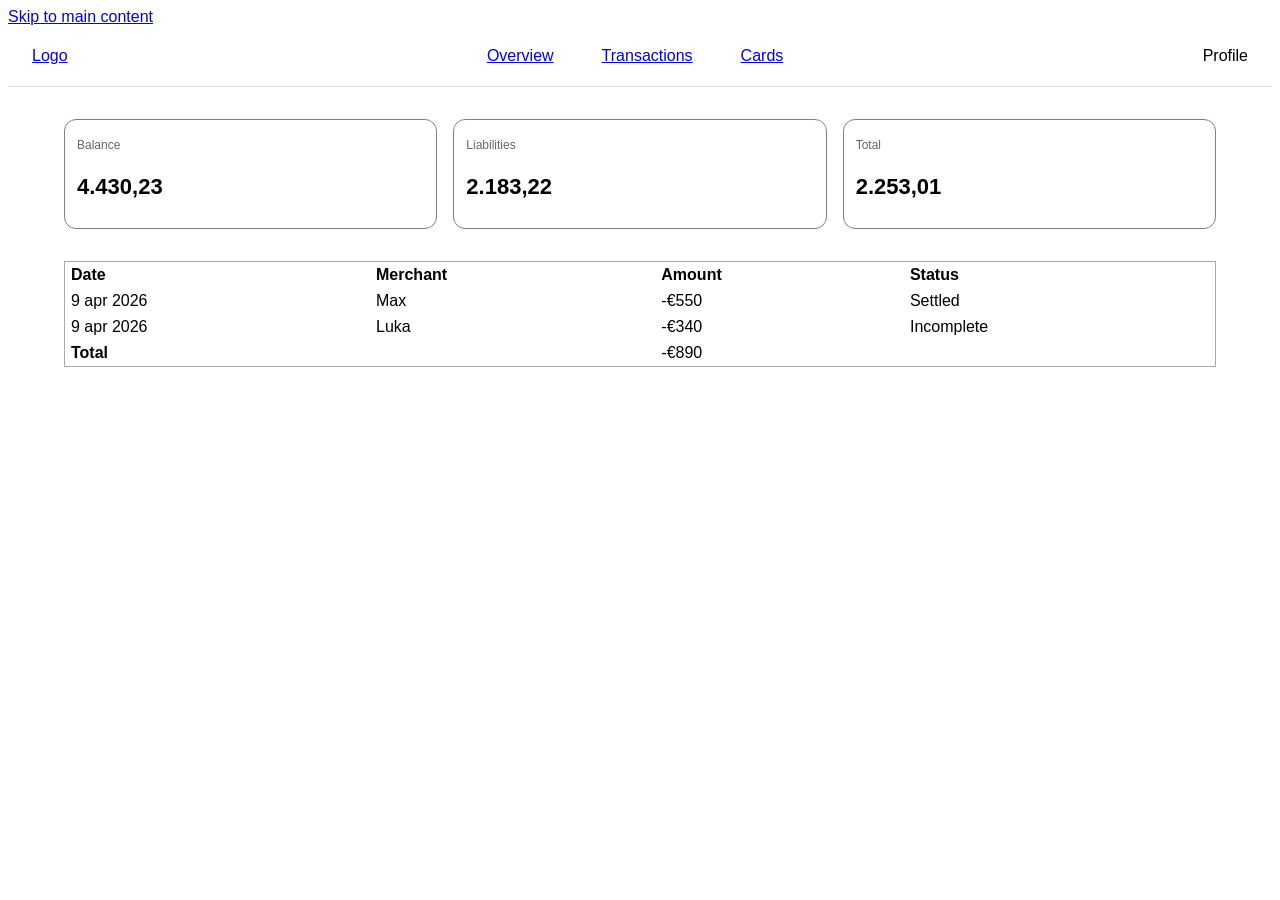
<file: index.html>
<!DOCTYPE html>
<html lang="en">
<head>
    <meta charset="UTF-8"/>
    <title>Semantic HTML</title>
    <link rel="stylesheet" href="style.css"/>
</head>
<body>
    <a href="#main-content">Skip to main content</a>
    <header>
        <nav class="navbar">
            <span><a href="#" class="logo">Logo</a></span>
            <ul class="nav-links">
                <li><a href="#">Overview</a></li>
                <li><a href="#">Transactions</a></li>
                <li><a href="#">Cards</a></li>
            </ul>
            <div class="profile">Profile</div>
        </nav>
    </header>
    <main id="main-content">
        <section aria-labelledby="stats-heading">
            <h2 id="stats-heading" class="sr-only">Stats section</h2>

            <div class="stats">
                <div class="stat-cards">
                    <p class="stat-label">Balance</p>
                    <p class="stat-value">4.430,23</p>
                </div>
                <div class="stat-cards">
                    <p class="stat-label">Liabilities</p>
                    <p class="stat-value">2.183,22</p>
                </div>
                <div class="stat-cards">
                    <p class="stat-label">Total</p>
                    <p class="stat-value">2.253,01</p>
                </div>
            </div>
        </section>
        <section aria-labelledby="table-heading">
            <h2 id="table-heading" class="sr-only">Table section</h2>

            <table class="table">
                <caption class="sr-only">Recent transactions, sorted by date</caption>
                <thead>
                <tr>
                    <th scope="col">Date</th>
                    <th scope="col">Merchant</th>
                    <th scope="col">Amount</th>
                    <th scope="col">Status</th>
                </tr>
                </thead>
                <tbody>
                <tr>
                    <td><time datetime="2026-04-09">9 apr 2026</time></td>
                    <td>Max</td>
                    <td><span aria-label="minus 550 euro">-€550</span></td>
                    <td><span role="status">Settled</span></td>
                </tr>
                <tr>
                    <td><time datetime="2026-04-09">9 apr 2026</time></td>
                    <td>Luka</td>
                    <td><span aria-label="minus 340 euro">-€340</span></td>
                    <td><span role="status">Incomplete</span></td>
                </tr>
                </tbody>
                <tfoot>
                <tr>
                    <th scope="row" colspan="2">Total</th>
                    <td><span aria-label="minus 890 euro">-€890</span></td>
                    <td></td>
                </tr>
                </tfoot>
            </table>
        </section>
    </main>
</body>
</html>
</file>
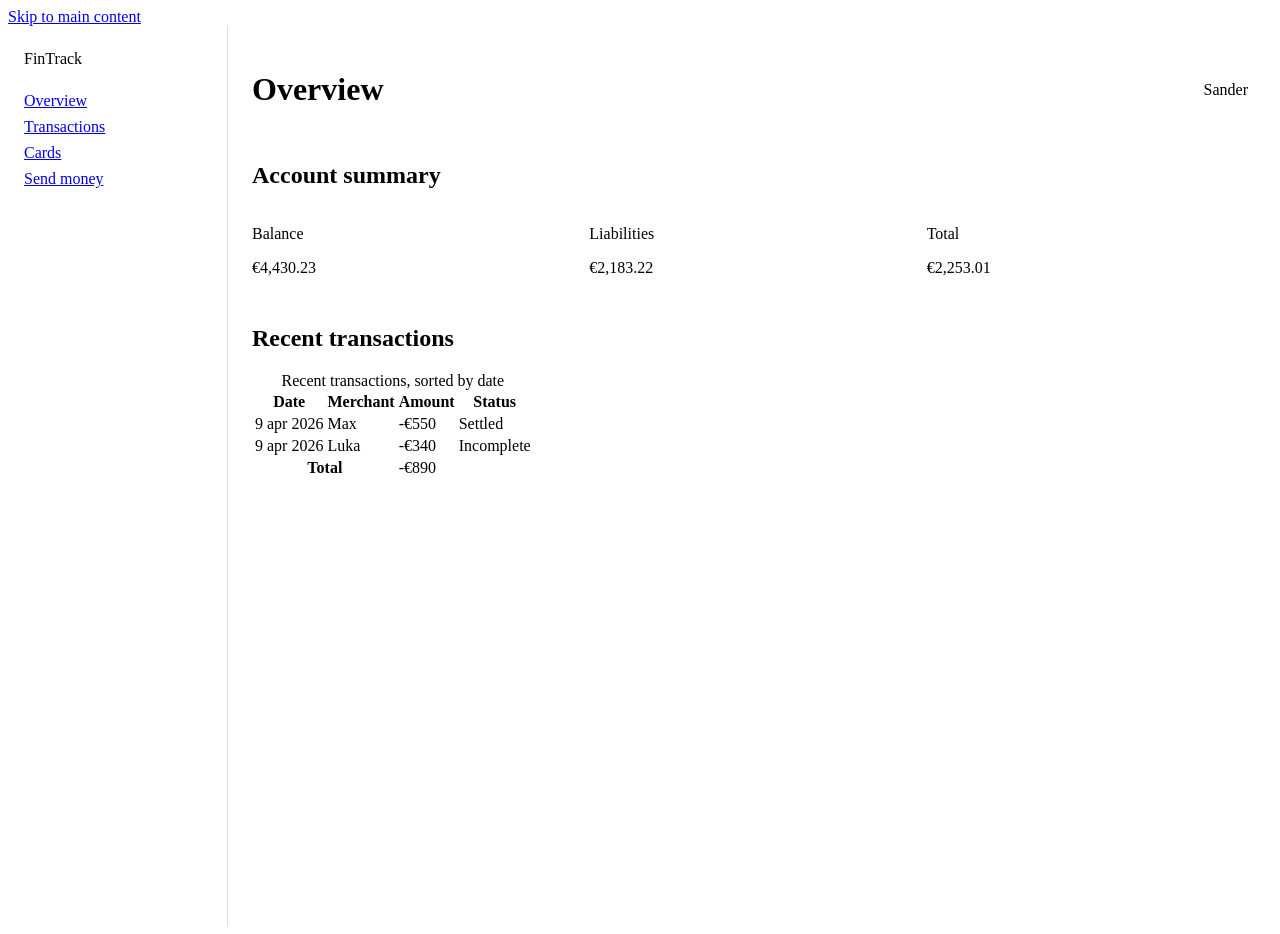
<file: indexgrid.html>
<!DOCTYPE html>
<html lang="en">
<head>
    <meta charset="UTF-8"/>
    <title>grid layout</title>
    <link rel="stylesheet" href="stylegrid.css"/>
</head>
<body>
<a href="#main-content" class="sr-only">Skip to main content</a>

<div class="dashboard">

    <aside class="sidebar">
        <span class="logo">FinTrack</span>
        <nav aria-label="Sidebar navigation">
            <ul>
                <li><a href="#">Overview</a></li>
                <li><a href="#">Transactions</a></li>
                <li><a href="#">Cards</a></li>
                <li><a href="#">Send money</a></li>
            </ul>
        </nav>
    </aside>

    <div class="content">
        <header class="topbar">
            <h1>Overview</h1>
            <span class="profile">Sander</span>
        </header>

        <main id="main-content">
            <section aria-labelledby="stats-heading">
                <h2 id="stats-heading" class="sr-only">Account summary</h2>
                <div class="stats">
                    <div class="stat-cards">
                        <p class="stat-label">Balance</p>
                        <p class="stat-value">€4,430.23</p>
                    </div>
                    <div class="stat-cards">
                        <p class="stat-label">Liabilities</p>
                        <p class="stat-value">€2,183.22</p>
                    </div>
                    <div class="stat-cards">
                        <p class="stat-label">Total</p>
                        <p class="stat-value">€2,253.01</p>
                    </div>
                </div>
            </section>

            <section aria-labelledby="table-heading">
                <h2 id="table-heading" class="sr-only">Recent transactions</h2>
                    <table class="table">
                        <caption class="sr-only">Recent transactions, sorted by date</caption>
                        <thead>
                        <tr>
                            <th scope="col">Date</th>
                            <th scope="col">Merchant</th>
                            <th scope="col">Amount</th>
                            <th scope="col">Status</th>
                        </tr>
                        </thead>
                        <tbody>
                        <tr>
                            <td><time datetime="2026-04-09">9 apr 2026</time></td>
                            <td>Max</td>
                            <td><span aria-label="minus 550 euro">-€550</span></td>
                            <td><span role="status">Settled</span></td>
                        </tr>
                        <tr>
                            <td><time datetime="2026-04-09">9 apr 2026</time></td>
                            <td>Luka</td>
                            <td><span aria-label="minus 340 euro">-€340</span></td>
                            <td><span role="status">Incomplete</span></td>
                        </tr>
                        </tbody>
                        <tfoot>
                        <tr>
                            <th scope="row" colspan="2">Total</th>
                            <td><span aria-label="minus 890 euro">-€890</span></td>
                            <td></td>
                        </tr>
                        </tfoot>
                    </table>
            </section>
        </main>
    </div>

</div>
</body>
</html>
</file>
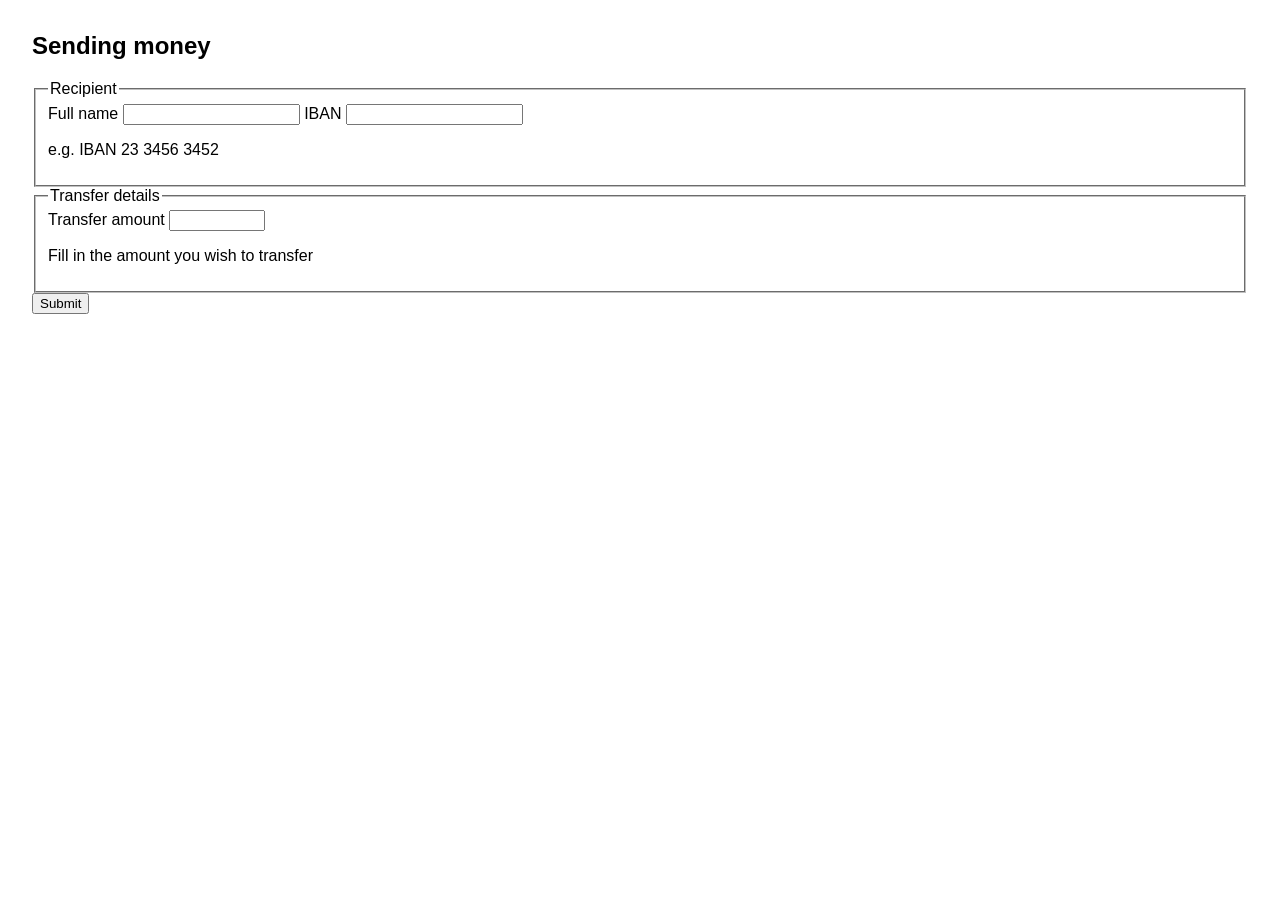
<file: transfer.html>
<!DOCTYPE html>
<html lang="en">
<head>
    <meta charset="UTF-8"/>
    <title>Transfer forms</title>
    <link rel="stylesheet" href="style.css"/>
</head>
<body>
    <a href="#main-content" class="sr-only">Skip to main content</a>
    <main id="main-content">
        <form aria-labelledby="transfer-heading" novalidate>
            <h2 id="transfer-heading">Sending money</h2>

            <fieldset>
                <legend>Recipient</legend>

                <label for="recipient-name">Full name</label>
                <input
                    type="text"
                    id="recipient-name"
                    name="recipient-name"
                    autocomplete="off"
                    aria-describedby="name-error"
                    required
                >
                <p id="name-error" role="alert" hidden>Enter your full name</p>


                <label for="recipient-iban">IBAN</label>
                <input
                    type="text"
                    inputmode="text"
                    id="recipient-iban"
                    name="recipient-iban"
                    autocomplete="off"
                    aria-describedby="iban-hint iban-error"
                    required
                >
                <p id="iban-hint">e.g. IBAN 23 3456 3452</p>
                <p id="iban-error" role="alert" hidden>Please fill in your IBAN</p>
            </fieldset>

            <fieldset>
                <legend>Transfer details</legend>

                <label for="recipient-amount">Transfer amount</label>
                <input
                    type="number"
                    inputmode="decimal"
                    id="recipient-amount"
                    name="recipient-amount"
                    autocomplete="off"
                    aria-describedby="amount-hint amount-error"
                    min="0.01"
                    max="10000"
                    step="0.01"
                    required
                >
                <p id="amount-hint">Fill in the amount you wish to transfer</p>
                <p id="amount-error" role="alert" hidden> Enter an amount between 0.01 and 10.000</p>
            </fieldset>

            <button type="submit">Submit</button>
        </form>
    </main>
</body>
</html>
</file>
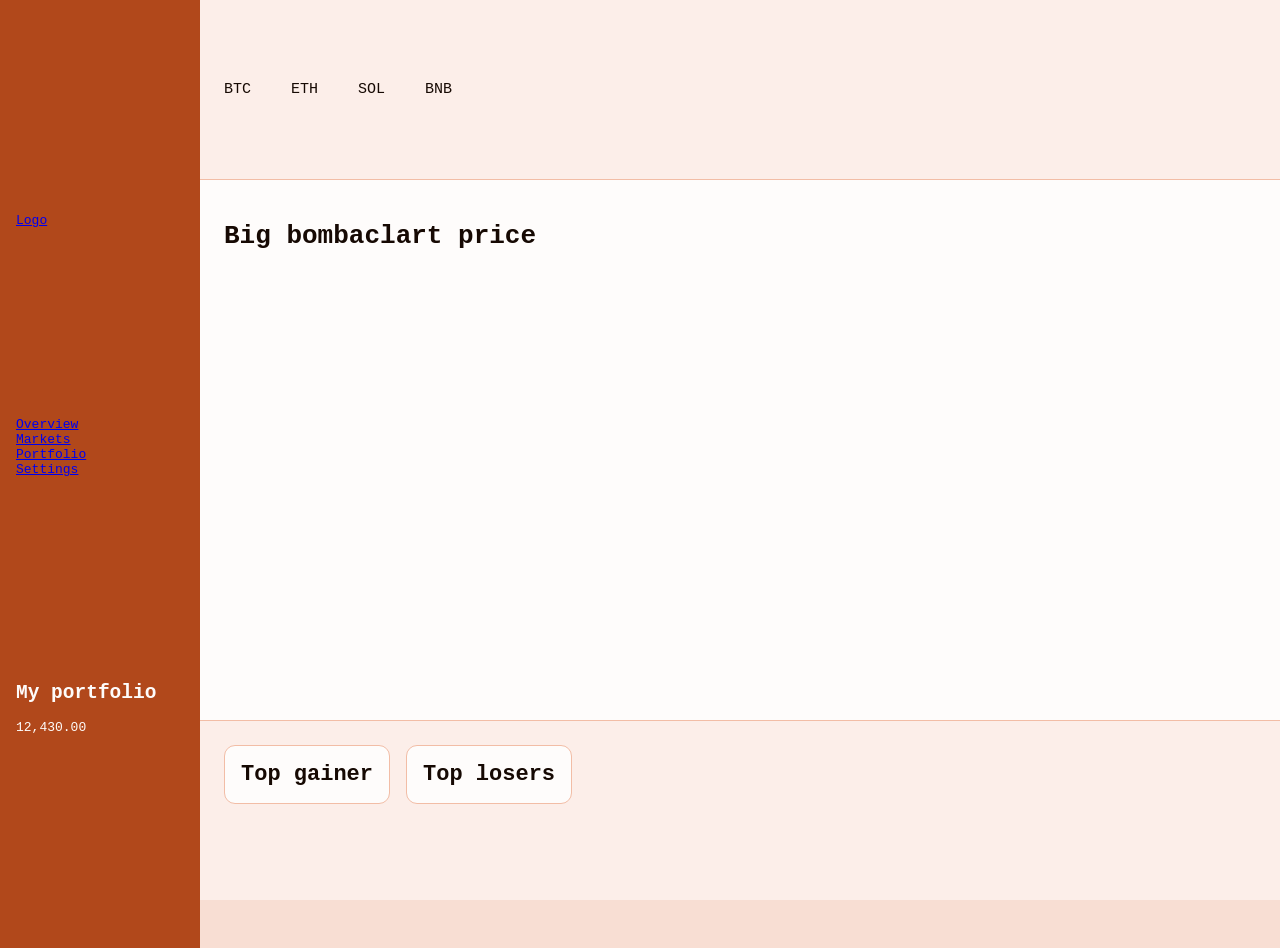
<file: crypto/crypto.html>
<!DOCTYPE html>
<html lang="en">
    <head>
        <meta charset="UTF-8">
        <title>cypto Dashboard</title>
        <link rel="stylesheet" href="crypto.css">
        <link rel="stylesheet" href="token.css">
    </head>
    <body>
        <div class="html-page">
            <aside class="sidebar">
                <span ><a href="#" class="logo">Logo</a></span>

                <nav class="navbar" aria-label="side navigation bar">
                    <ul>
                        <li><a href="#">Overview</a></li>
                        <li><a href="#">Markets</a></li>
                        <li><a href="#">Portfolio</a></li>
                        <li><a href="#">Settings</a></li>
                    </ul>
                </nav>

                <div class="sidebar-MyPortfolio">
                    <h2>My portfolio</h2>
                    <ul class="summary">
                        <li>
                            12,430.00
                        </li>
                    </ul>
                </div>
            </aside>
            <header class="header">
                <ul class="header-crypto-items">
                    <li>BTC</li>
                    <li>ETH</li>
                    <li>SOL</li>
                    <li>BNB</li>
                </ul>
            </header>
            <main id="main-content">
                <h1>Big bombaclart price</h1>
            </main>
            <footer class="footer">
                <section aria-labelledby="top-gainers">
                    <div class="top-gainers">
                        <h1>Top gainer</h1>
                    </div>
                </section>
                <section aria-labelledby="top-losers">
                    <div class="top-losers">
                        <h1>Top losers</h1>
                    </div>
                </section>
            </footer>
        </div>
    </body>
</html>
</file>
<file: style.css>
body {
    font-family: Verdana, Geneva, Tahoma, sans-serif;
}

.sr-only {
    position: absolute;
    width: 1px;
    height: 1px;
    padding: 0;
    margin: -1px;
    overflow: hidden;
    clip: rect(0, 0, 0, 0);
    white-space: nowrap;
    border: 0;
}

.navbar {
    display:flex;
    justify-content: space-between;
    align-items: center;
    padding: 0 24px;
    height: 60px;
    border-bottom: 0.5px solid #e0e0e0;
}

.nav-links {
    display:flex;
    justify-content: space-evenly;
    gap: 3rem;
    list-style: none;
    padding: 0;
    margin: 0;
}

#main-content {
    margin-top: 2rem;
    padding: 0 24px;
}

section {
    margin: 2rem;
}

.stats {
    display: flex;
    gap: 16px;
}

.stat-label {
    font-size: 12px;
    font-weight: 400;
    color: #666;
    margin-bottom: 4px;
}

.stat-value {
    font-size: 22px;
    font-weight: 600;
}

.stat-cards {
    flex: 1;
    padding: 6px 12px;
    border: 1px grey solid;
    border-radius: 12px;
}

.table {
    border-radius: 12px;
    border: 1px solid darkgray;
    width: 100%;
    border-collapse: collapse;
}

.table th,
.table td {
    text-align: left;
    padding: 4px 6px;
}
</file>
<file: stylegrid.css>
.dashboard {
    display: grid;
    grid-template-columns: 220px 1fr;
    grid-template-areas: "sidebar content";
    min-height: 100vh;
}

.sidebar {
    grid-area: sidebar;
    border-right: 0.5px solid #e0e0e0;
    padding: 24px 16px;
}

.sidebar ul {
    list-style: none;
    padding: 0;
    margin: 1.5rem 0 0;
}

.sidebar ul li {
    margin-bottom: 8px;
}

.content {
    grid-area: content;
    padding: 24px;
}

.topbar {
    display: flex;
    justify-content: space-between;
    align-items: center;
    margin-bottom: 2rem;
}

.stats {
    display: grid;
    grid-template-columns: repeat(auto-fit, minmax(180px, 1fr));
    gap: 16px;
    margin-bottom: 2rem;
}
</file>
<file: crypto/crypto.css>
body {
    margin: 0;
    padding: 0;
    background-color: var(--color-main-bg);
    font-family: var(--font-mono);
    color: var(--color-main-text);
}

.html-page {
    display: grid;
    min-height: 100vh;
    grid-template-columns: 200px 3fr;
    grid-template-rows: 1fr 3fr 1fr;
    grid-template-areas:
    'sidebar header'
    'sidebar content'
    'sidebar footer';
}

.sidebar {
    grid-area: sidebar;
    display: flex;
    flex-direction: column;
    justify-content: space-evenly;
    align-self: stretch;
    justify-self: stretch;
    height: 100%;
    background-color: var(--color-top);
    padding: var(--space-lg) var(--space-md);
    color: var(--color-brand-0);
}

ul {
    list-style-type: none;
    padding: 0;
    margin: 0;
}

.header {
    grid-area: header;
    display: flex;
    align-items: center;
    padding: 0 var(--space-lg);
    width: 100%;
    border-bottom: 1px solid var(--color-boxborder);
    background-color: var(--color-box-bg);
}

.header-crypto-items {
    display: flex;
    gap: var(--space-xl);
    padding: 0;
    margin: 0;
    font-size: var(--text-md);
    font-weight: 500;
}

#main-content {
    grid-area: content;
    padding: var(--space-lg);
    background-color: var(--color-box-box-bg);
}

.footer {
    grid-area: footer;
    display: flex;
    gap: var(--space-md);
    padding: var(--space-lg);
    background-color: var(--color-box-bg);
    border-top: 1px solid var(--color-boxborder);
    width: 100%;
}

.top-gainers,
.top-losers {
    flex: 1;
    background-color: var(--color-box-box-bg);
    border: 1px solid var(--color-boxborder);
    border-radius: var(--border-radius-md);
    padding: var(--space-md);
}

.top-gainers h1,
.top-losers h1 {
    font-size: var(--text-lg);
    color: var(--color-main-text);
    margin: 0;
}{
    grid-area: footer;
}
</file>
<file: crypto/token.css>
:root {
    /* brand colors */
    --color-brand-1000: hsl(18, 74%, 5%);
    --color-brand-900:  hsl(18, 74%, 15%);
    --color-brand-800:  hsl(18, 74%, 23%);
    --color-brand-700:  hsl(18, 74%, 32%);
    --color-brand-600:  hsl(18, 74%, 40%);
    --color-brand-500:  hsl(18, 74%, 50%);
    --color-brand-400:  hsl(18, 74%, 60%);
    --color-brand-300:  hsl(18, 74%, 70%);
    --color-brand-200:  hsl(18, 74%, 80%);
    --color-brand-100:  hsl(18, 74%, 90%);
    --color-brand-50:   hsl(18, 74%, 95%);
    --color-brand-0:    hsl(18, 74%, 99%);

    /* semantic colors */
    --color-main-bg:       var(--color-brand-100);
    --color-box-bg:        var(--color-brand-50);
    --color-box-box-bg:    var(--color-brand-0);
    --color-boxborder:     var(--color-brand-200);
    --color-main-text:     var(--color-brand-1000);
    --color-secondary-text: var(--color-brand-900);
    --color-top:           var(--color-brand-600);
    --hover-bg:            var(--color-brand-200);

    /* status colors */
    --color-success: hsl(140, 60%, 35%);
    --color-warning: hsl(38,  90%, 50%);
    --color-danger:  hsl(5,   80%, 40%);

    /* spacing */
    --space-xs: 4px;
    --space-sm: 8px;
    --space-md: 16px;
    --space-lg: 24px;
    --space-xl: 40px;

    /* border radius */
    --border-radius-lg: 16px;
    --border-radius-md: 11px;
    --border-radius-sm: 6px;

    /* typography */
    --text-sm:   13px;
    --text-md:   15px;
    --text-lg:   22px;
    --text-xl:   32px;
    --font-sans: system-ui, sans-serif;
    --font-mono: monospace;
}
</file>
